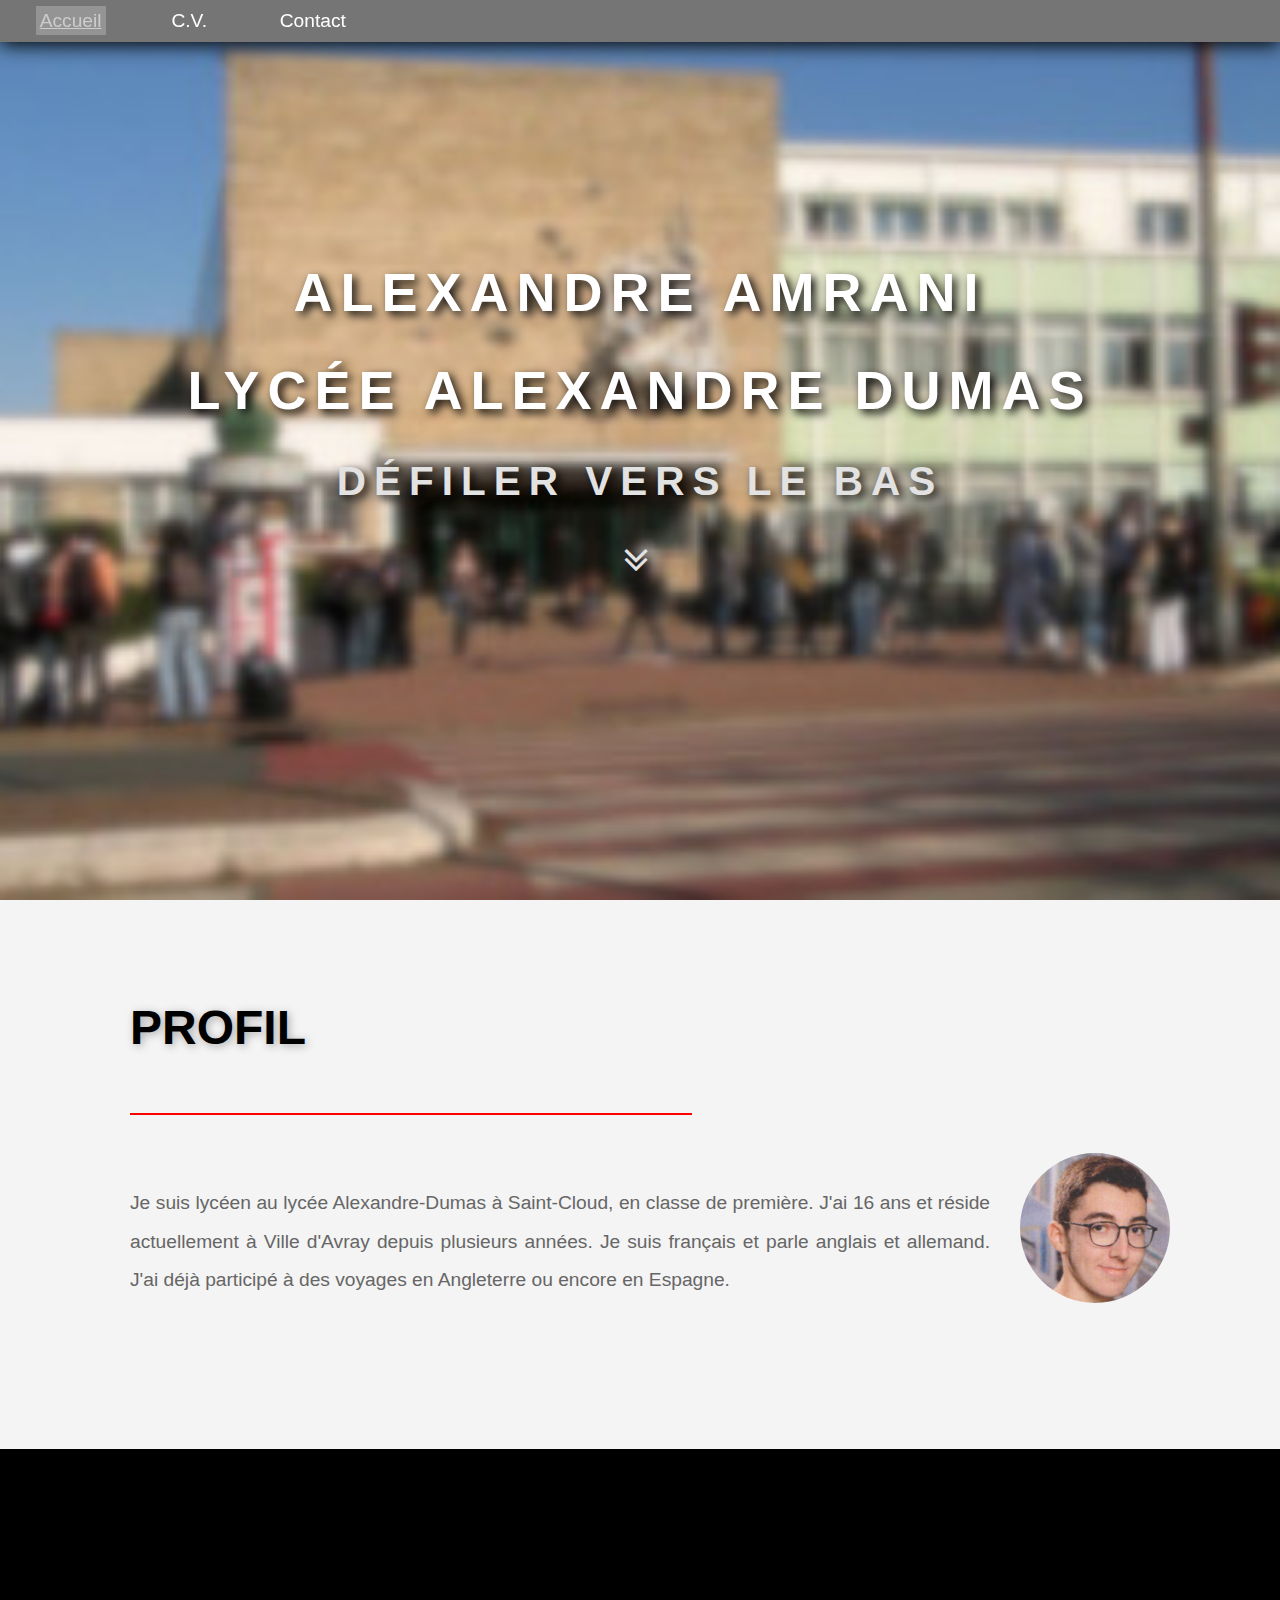
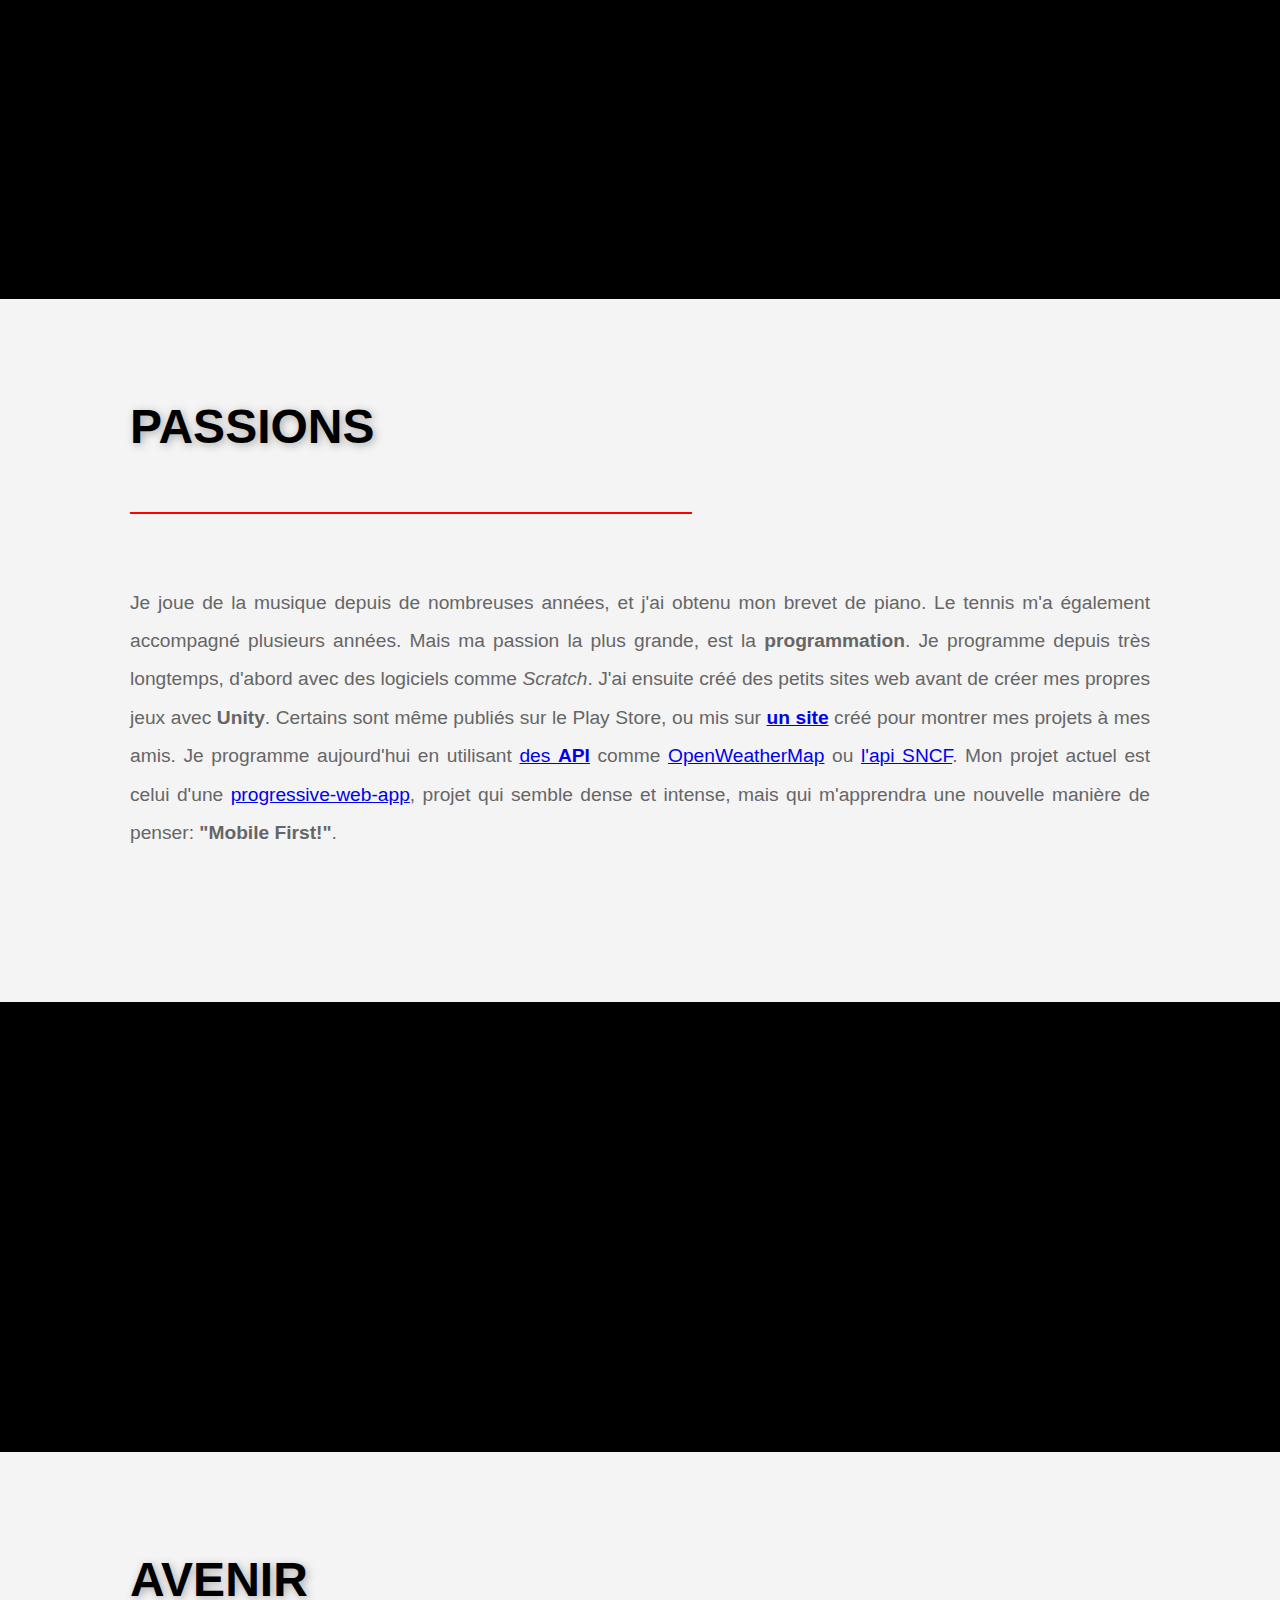
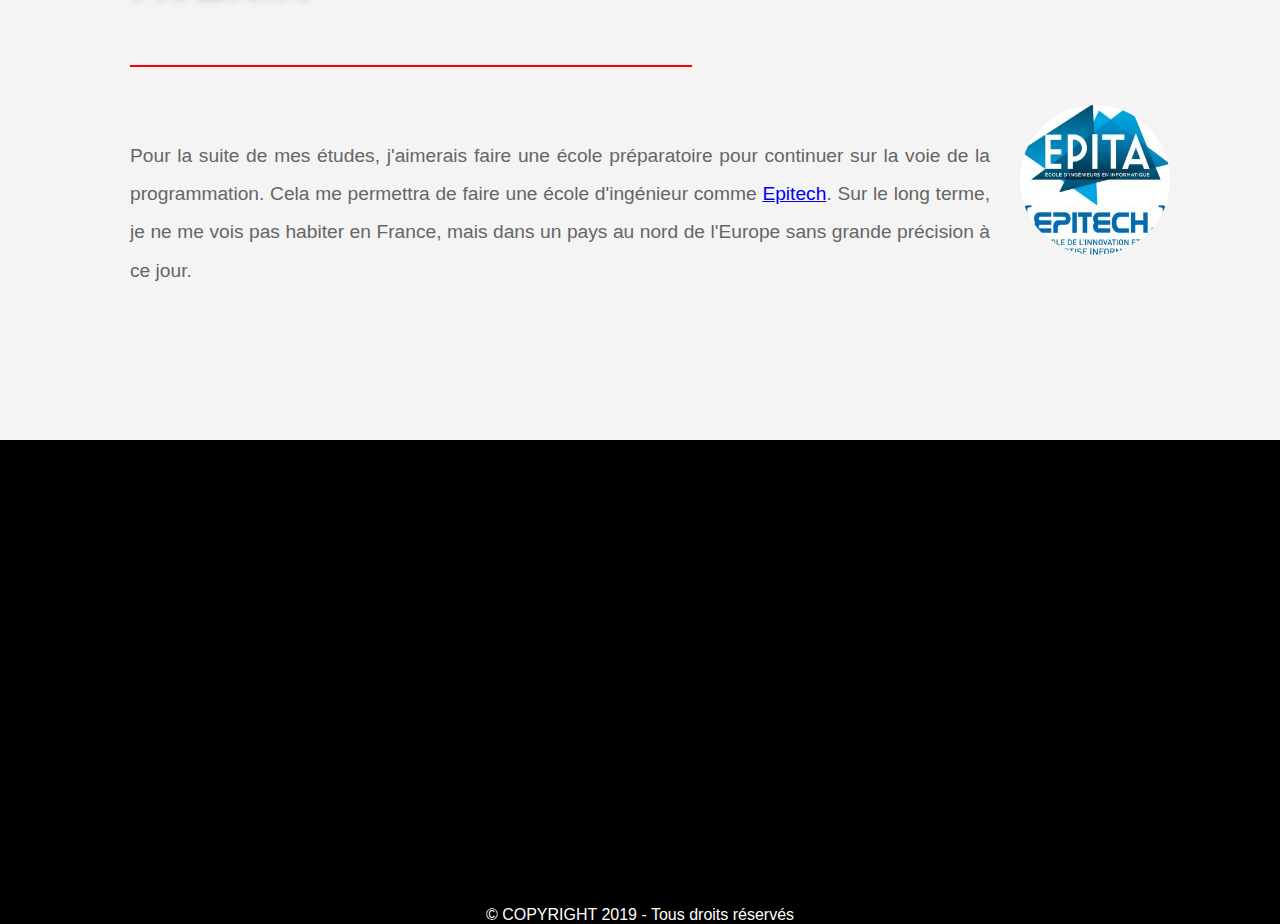
<file: index.html>
<!DOCTYPE html>
<html lang="fr">
    <head>
        <meta http-equiv="Content-Type" content="text/html;charset=UTF-8">
        <meta name="viewport" content="width=device-width">
        <link rel="stylesheet" href="./css/style.css">
        <link rel="icon" href="./images/icon.ico">
        <title>Alexandre Amrani</title>
    </head>
    <body>
        <div class="mapage">
            <nav>
                <ul>
                    <li><a href="./index.html" class="active">Accueil</a></li>
                    <li><a href="./cv.html">C.V.</a></li>
                    <li><a href="./contacts.html">Contact</a></li>
                </ul>
            </nav>

            <div class="img img1">
                <div class="ptext">
                    <h1>Alexandre Amrani</h1>
                    <h1>Lycée Alexandre Dumas</h1>
                    <h2>Défiler vers le bas</h2>
                    <h2>&nbsp;<i class="fa fa-angle-double-down"></i>&nbsp;</h2>
                </div>
            </div>

            <div class="section section-lu">
                <h3>Profil</h3>
                <hr>
                <img src="./images/moi.png" alt="Ma Photo" class="droite">
                <p>
                    Je suis lycéen au lycée Alexandre-Dumas à Saint-Cloud, en classe de première.
                    J'ai 16 ans et réside actuellement à Ville d'Avray depuis plusieurs années.
                    Je suis français et parle anglais et allemand.
                    J'ai déjà participé à des voyages en Angleterre ou encore en Espagne.
                </p>
            </div>

            <div class="img img2">
            </div>

            <div class="section section-lu">
                <h3>Passions</h3>
                <hr>
                <p>
                    Je joue de la musique depuis de nombreuses années,
                    et j'ai obtenu mon brevet de piano.
                    Le tennis m'a également accompagné plusieurs années.
                    Mais ma passion la plus grande, est la <strong>programmation</strong>.
                    Je programme depuis très longtemps, d'abord avec
                    des logiciels comme <i>Scratch</i>. J'ai ensuite créé
                    des petits sites web avant de créer mes propres jeux avec
                    <strong>Unity</strong>. Certains sont même publiés sur le Play Store,
                    ou mis sur <a href="https://alexandre.amrani.fr"><strong>un site</strong></a>
                    créé pour montrer mes projets à mes amis.
                    Je programme aujourd'hui en utilisant
                    <a href="https://openclassrooms.com/fr/courses/3449001-utilisez-des-api-rest-dans-vos-projets-web/3449008-quest-ce-quune-api">
                        des <strong>API</strong></a> comme
                    <a href="https://openweathermap.org">OpenWeatherMap</a>
                    ou <a href="https://www.digital.sncf.com/startup/api">
                    l'api SNCF</a>. Mon projet actuel est celui d'une
                    <a href="https://developers.google.com/web/progressive-web-apps">
                        progressive-web-app</a>, projet qui semble dense et intense,
                    mais qui m'apprendra une nouvelle manière de penser: <strong>"Mobile First!"</strong>.
                </p>
            </div>

            <div class="img img3">
            </div>

            <div class="section section-lu">
                <h3>Avenir</h3>
                <hr>
                <img src="./images/epitech.jpg" alt="École d'ingénieur" class="droite">
                <p>
                    Pour la suite de mes études, j'aimerais faire une école préparatoire
                    pour continuer sur la voie de la programmation. Cela me permettra
                    de faire une école d'ingénieur comme <a href="https://www.epitech.eu/fr/">
                    Epitech</a>. Sur le long terme, je ne me vois pas habiter en France,
                    mais dans un pays au nord de l'Europe sans grande précision à ce jour.
                </p>
            </div>

            <div class="img img4">
            </div>

            <footer class="credits">
                <p>© COPYRIGHT 2019 - Tous droits réservés</p>
            </footer>
        </div>


    </body>
</html>
</file>
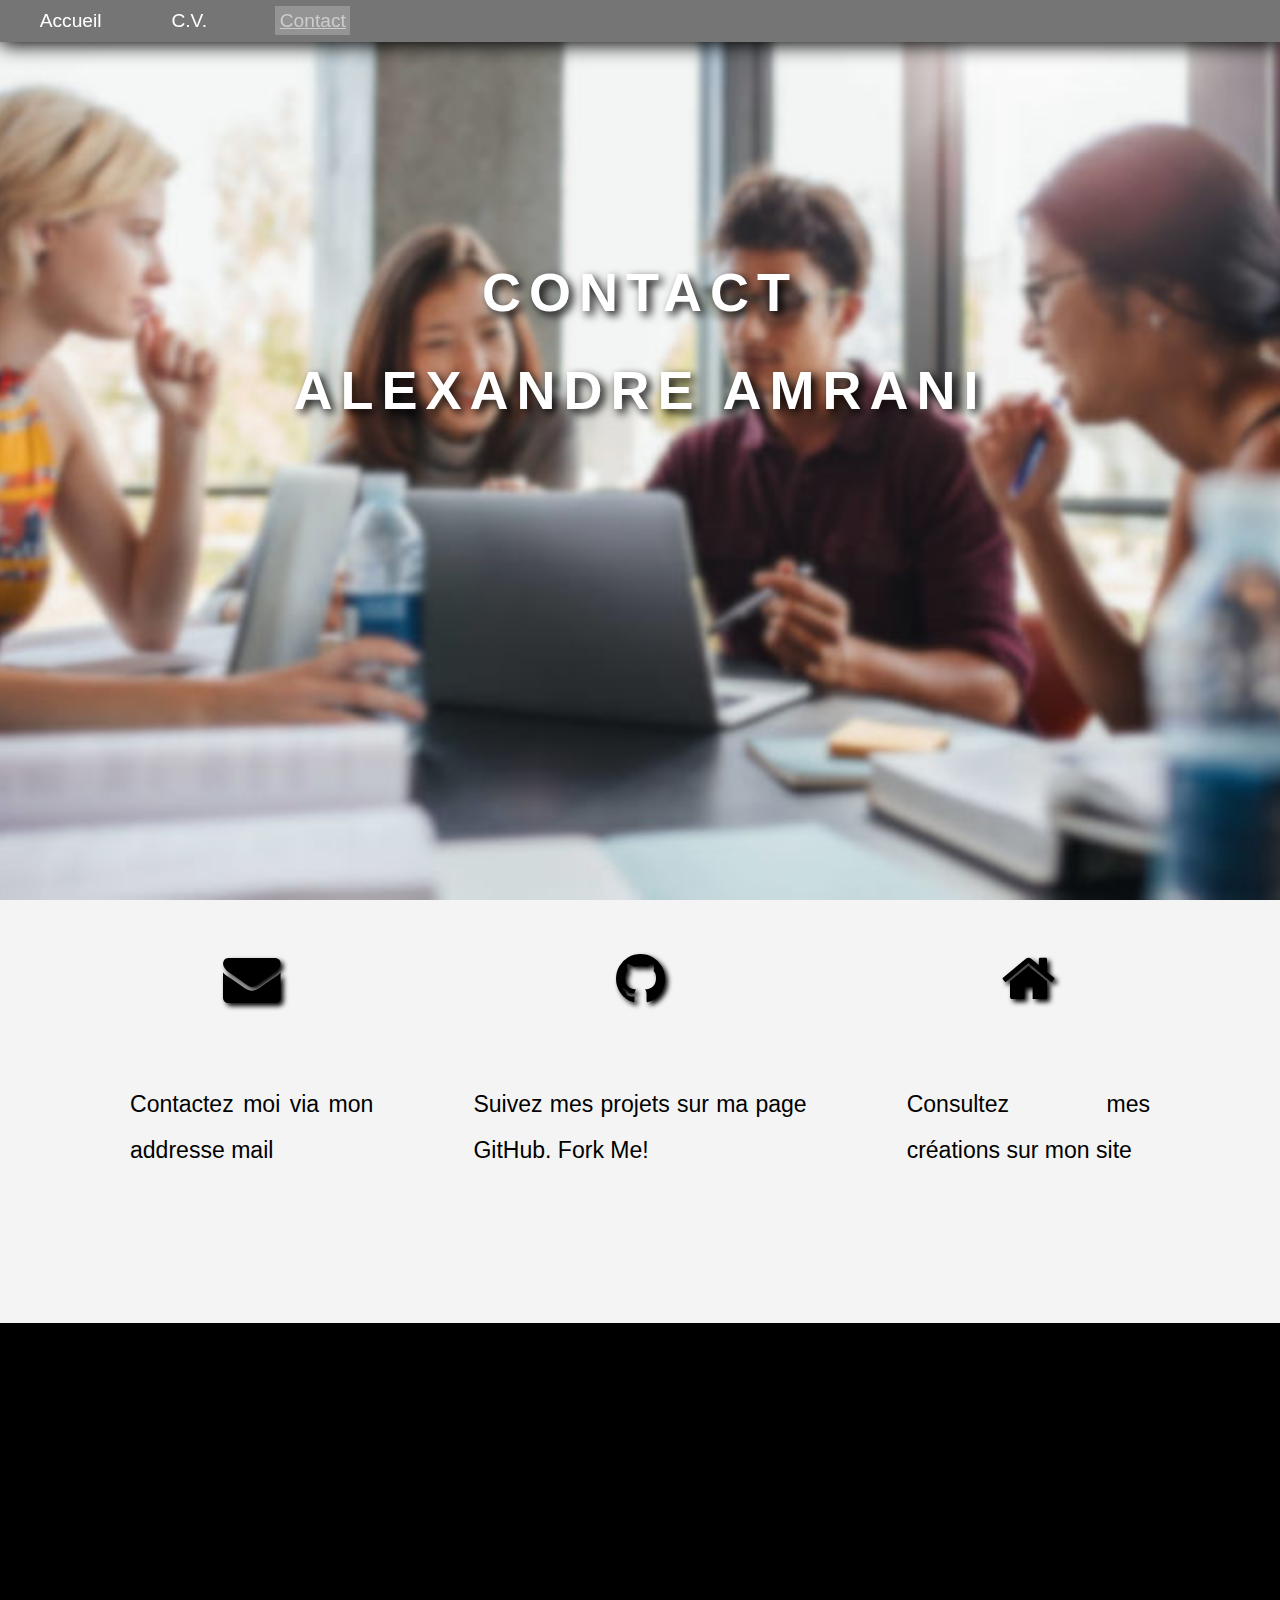
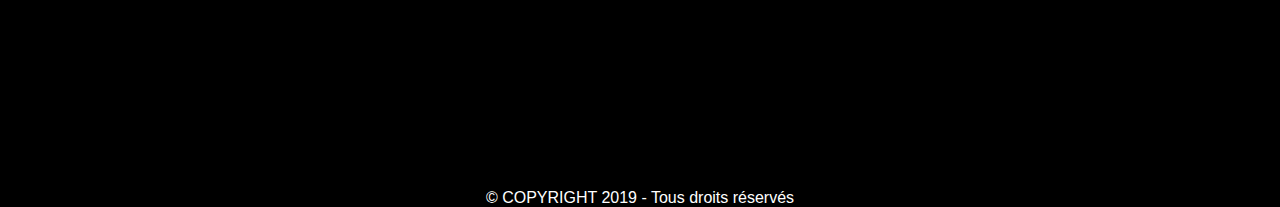
<file: contacts.html>
<!DOCTYPE html>
<html lang="fr">
    <head>
        <meta http-equiv="Content-Type" content="text/html;charset=UTF-8">
        <meta name="viewport" content="width=device-width">
        <link rel="stylesheet" href="./css/style.css">
        <link rel="icon" href="./images/icon.ico">
        <title>Alexandre Amrani</title>
    </head>
    <body>
        <div class="mapage">
            <nav>
                <ul>
                    <li><a href="./index.html">Accueil</a></li>
                    <li><a href="./cv.html">C.V.</a></li>
                    <li><a href="./contacts.html" class="active">Contact</a></li>
                </ul>
            </nav>

            <div class="img img1_contact">
                <div class="ptext">
                    <h1>Contact</h1>
                    <h1>Alexandre Amrani</h1>
                </div>
            </div>

            <div class="section section-lu">
                <div class="conteneur_contacts">
                    <ul class="contacts_liste">
                        <li><a href="mailto:alexandre@amrani.fr"><i class="fa fa-envelope fa-3x"></i>
                            <p>Contactez moi via mon addresse mail</p></a></li>
                        <li><a href="https://github.com/4l3x4ndre"><i class="fa fa-github fa-3x"></i>
                            <p>Suivez mes projets sur ma page GitHub. Fork Me!</p></a></li>
                        <li><a href="https://alexandre.amrani.fr"><i class="fa fa-home fa-3x"></i>
                            <p>Consultez mes créations sur mon site</p></a></li>
                    </ul>
                </div>
            </div>

            <div class="img img2_contact">
            </div>

            <footer class="credits">
                <p>© COPYRIGHT 2019 - Tous droits réservés</p>
            </footer>
        </div>
    </body>
</html>
</file>
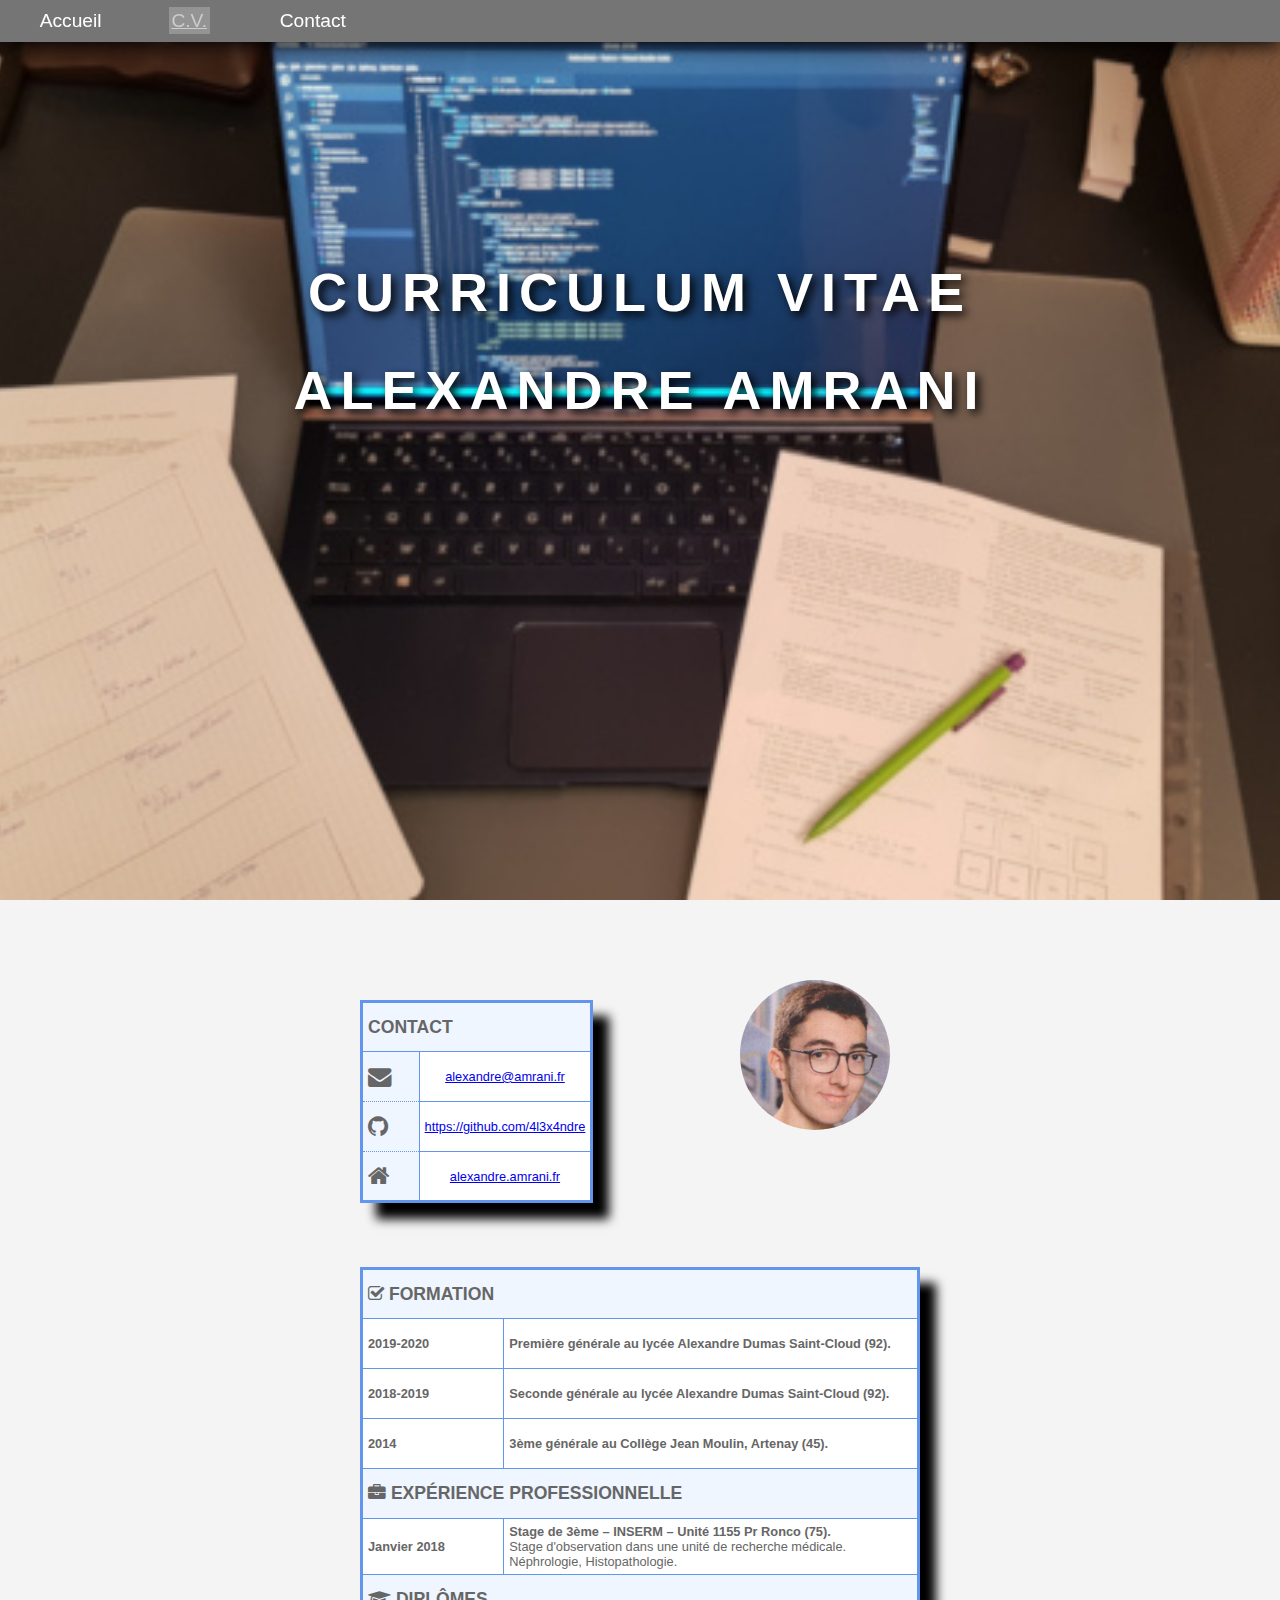
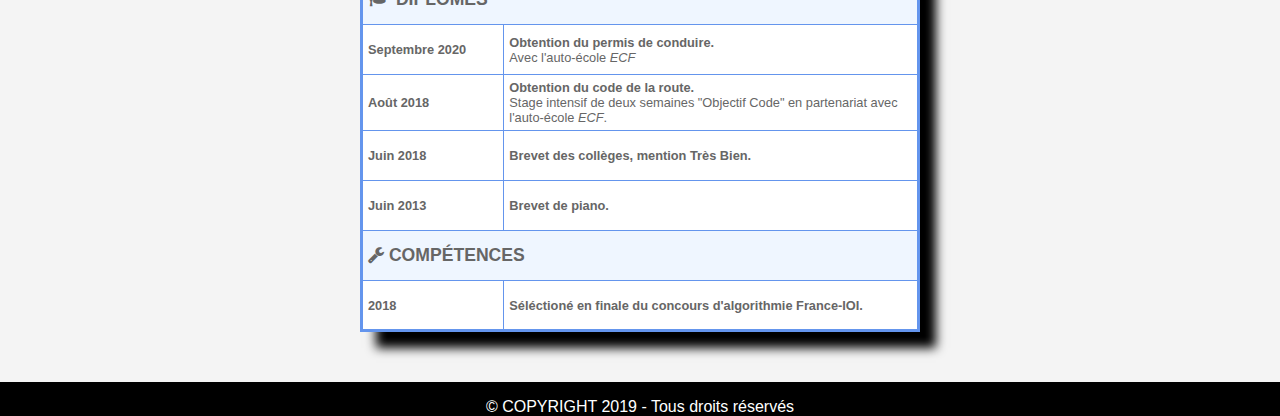
<file: cv.html>
<!DOCTYPE html>
<html lang="fr">
    <head>
        <meta http-equiv="Content-Type" content="text/html;charset=UTF-8">
        <meta name="viewport" content="width=device-width">
        <link rel="stylesheet" href="./css/style.css">
        <link rel="icon" href="./images/icon.ico">
        <title>Alexandre Amrani</title>
    </head>
    <body>
        <div class="mapage">
            <nav>
                <ul>
                    <li><a href="./index.html">Accueil</a></li>
                    <li><a href="./cv.html" class="active">C.V.</a></li>
                    <li><a href="./contacts.html">Contact</a></li>
                </ul>
            </nav>

            <div class="img img1_cv">
                <div class="ptext">
                    <h1>Curriculum Vitae</h1>
                    <h1>Alexandre Amrani</h1>
                </div>
            </div>

            <div class="section section-lu">
                <div class="conteneur">
                    <div class="tableau1">

                        <img src="./images/moi.png" alt="Ma photo" class="ma_photo_cv">

                        <table class="tab1">
                            <thead>
                            <tr>
                                <th colspan="2">Contact</th>
                            </tr>
                            </thead>
                            <tbody>
                            <tr>
                                <th><i class="fa fa-envelope fa-lg"></i></th>
                                <td>

                                    <a href="mailto:alexandre@amrani.fr">alexandre@amrani.fr</a></td>
                            </tr>
                            <tr>
                                <th><i class="fa fa-github fa-lg"></i></th>
                                <td><a href="https://github.com/4l3x4ndre">https://github.com/4l3x4ndre</a></td>
                            </tr>
                            <tr>
                                <th><i class="fa fa-home fa-lg"></i></th>
                                <td><a href="https://alexandre.amrani.fr">alexandre.amrani.fr</a></td>
                            </tr>
                            </tbody>
                        </table>
                    </div>

                    <table>
                        <tbody>
                        <tr>
                            <th colspan="2">
                                <i class="fa fa-check-square-o" aria-hidden="true"></i>
                                Formation
                            </th>
                        </tr>
                        <tr>
                            <td><strong>2019-2020</strong></td>
                            <td><strong>Première générale au lycée Alexandre Dumas Saint-Cloud (92).</strong></td>
                        </tr>
                        <tr>
                            <td><strong>2018-2019</strong></td>
                            <td><strong>Seconde générale au lycée Alexandre Dumas Saint-Cloud (92).</strong></td>
                        </tr>

                        <tr>
                            <td><strong>2014</strong></td>
                            <td><strong>3ème générale au Collège Jean Moulin, Artenay (45).</strong></td>
                        </tr>


                        <tr>
                            <th colspan="2">
                                <i class="fa fa-briefcase" aria-hidden="true"></i>
                                Expérience Professionnelle
                            </th>
                        </tr>

                        <tr>
                            <td><strong>Janvier 2018</strong></td>
                            <td><strong>Stage de 3ème – INSERM – Unité 1155 Pr Ronco (75).</strong><br>
                                Stage d'observation dans une unité de recherche médicale.
                                Néphrologie, Histopathologie.</td>
                        </tr>


                        <tr>
                            <th colspan="2">
                                <i class="fa fa-graduation-cap" aria-hidden="true"></i>
                                Diplômes
                            </th>
                        </tr>

                        <tr>

                            <td><strong>Septembre 2020</strong></td>
                            <td><strong>Obtention du permis de conduire.</strong><br>
                                Avec l'auto-école <i>ECF</i></td>
                        </tr>

                        <tr>

                            <td><strong>Août 2018</strong></td>
                            <td><strong>Obtention du code de la route.</strong><br>
                                Stage intensif de deux semaines "Objectif Code" en
                                partenariat avec l'auto-école <i>ECF</i>.</td>
                        </tr>

                        <tr>

                            <td><strong>Juin 2018</strong></td>
                            <td><strong>Brevet des collèges, mention Très Bien.</strong><br></td>
                        </tr>

                        <tr>
                            <td><strong>Juin 2013</strong></td>
                            <td><strong>Brevet de piano.</strong></td>
                        </tr>


                        <tr>
                            <th colspan="2">
                                <i class="fa fa-wrench" aria-hidden="true"></i>
                                Compétences
                            </th>
                        </tr>

                        <tr>
                            <td rowspan="1"><strong>2018</strong></td>
                            <td><strong>Séléctioné en finale du concours d'algorithmie France-IOI.</strong></td>
                        </tr>
                        </tbody>
                    </table>
                </div>
            </div>

            <footer class="credits">
                <p>© COPYRIGHT 2019 - Tous droits réservés</p>
            </footer>

        </div>

    </body>
</html>
</file>
<file: css/style.css>
@media screen and (min-width: 720px){
    .section {
        padding: 50px 80px;
    }

    .section p {
        margin-bottom: 50px;
    }

    .ptext {
        top: 25%;
        height: 100%;
    }

    .conteneur {
        width: 50%;
        margin: 0 auto;
    }

    .tab1 {
        margin: 50px 0;
    }

    .ma_photo_cv {
        float: right;
    }
}

@media screen and (max-width: 719px) {
    .section {
        padding: 0;
    }

    .section p {
        margin-bottom: 0;
    }

    .ptext {
        top: 15%;
    }

    h1 {
        font-size: 100%;
        margin-top: 10%;
    }
    h2 {
        font-size: 100%;
        margin-top: 5%;
    }

    .contacts_liste {
        padding: 10%;
        display: inline-block;
    }

    .conteneur {
        width: 100%;
        margin: 0 auto;
    }

    .tab1 {
        margin: 10% auto;
    }

    .tableau1 {
        text-align: center;
    }

}

body, html {
    height: 100%;
    margin: 0;
    font-family: "Lato", sans-serif;
    font-weight: 400;
    color: #666;
    background-color: black;
}

.mapage {
    height: 100%;
    margin: 0%;
    color: #666;
}

footer {
    width: 100%;
    background-color: black;
    color: white;
    bottom: 0;
    text-align: center;
}

h1 {
    color: white;
    text-shadow: 4px 4px 10px black;
    position: relative;
    top: 0;

    animation-duration: 4s;
    animation-name: fade_in;
    animation-iteration-count: 1;
    animation-direction: normal;
}

h2 {
    animation-duration: 2s;
    animation-name: descendre_anim, fade_in;
    animation-iteration-count: infinite;
    animation-direction: alternate;
    color: rgb(226, 226, 226);
    text-shadow: 4px 4px 10px black;
    position: relative;
    margin-bottom: 0;
    padding-bottom: 0;
}

.fleches {
    transform: rotate(90deg);
    height: 10%;
}
@keyframes descendre_anim {
    from {
        bottom: -5%;
    }

    to {
        bottom: -20%;
    }
}
@keyframes fade_in {
    0% {
        opacity: 0;
    }
    100% {
        opacity: 1;
    }
}

h3 {
    text-transform: uppercase;
    font-size: 3em;
    color: black;
    font-family: sans-serif;
    width: auto;
    padding: 50px;
    margin: 0 auto;
    text-shadow: 2px 2px 8px darkgrey;
}

.section p {
    padding: 50px;
    font-family: sans-serif;
    font-size: 1.2em;
    text-align: justify;
    line-height: 200%;
}

.section hr {
    border: 1px solid red;
    width: 50%;
    margin-left: 50px;
}

/* ---- Bar de navigation / menu --- */
nav {
    /*
    display: none;
    */
    width: 100%;
    background-color: rgb(117, 117, 117);
    position: fixed;
    top: 0;
    z-index: 1000;
    box-shadow: 0 3px 20px black;
}

nav .active {
    color: rgb(204, 204, 204);
    text-decoration: underline;
    background-color: #c7c8c960;
}

ul {
    margin: 0;
    padding: 0;
    display: flex; /* affichage en ligne */
}

li {
    list-style-type: none;
    margin: 10px 2%;
    font-size: 1.2em;
}

li a {
    text-decoration: none;
    color: white;
    padding: 5%;
    margin: 10px;
    font-family: sans-serif;
}

nav li a:hover { /* Lorsque la souris passe dessus */
    color: rgb(204, 204, 204);
    border-radius: 0;
    background-color: grey;
}

/* ----- Contact ----- */

.conteneur_contacts {
    text-align: center;
    display: flex;
    align-items: center;
    justify-content: center;
}

.conteneur_contacts i {
    text-shadow: 3px 3px 5px black;
}

.conteneur_contacts li {
    margin: 0;
}

.contacts_liste a {
    color: black;
    margin: 0;
    padding: 0;
}

.contacts_liste a:hover {
    color: rgb(204, 204, 204);
    border-radius: 0;
}


/* ----- CV ----- */

.tab1 td {
    text-align: center;
}

.tableau1 {
    width: 100%;
    margin-bottom: 10px;
    display: inline-block;

    position: relative;
}

table {
    border: 3px solid #6495ed;
    border-collapse: collapse;
    box-shadow: 16px 16px 10px black;
    font-family: sans-serif, monospace;
}

thead {
    background-color: #D0E3FA;
    border: 1px solid #6495ed;
    font-family: sans-serif, monospace;
}

tbody {
    background-color: #FFFFFF;
    border: 1px solid #6495ed;
    font-family: sans-serif, monospace;
}

th {
    font-family: sans-serif, monospace;
    border: 1px dotted #6495ed;
    padding: 5px;
    background-color: #EFF6FF;
    width: 25%;
    text-align: left;
    font-size: 1.1em;
    text-transform: uppercase;
}

td {
    font-family: sans-serif;
    font-size: 80%;
    border: 1px solid #6495ed;
    padding: 5px;
    text-align: left;
}

tr {
    height: 50px;
}


/* ----- Page ----- */

.img{
    position: relative;
    background-position: center;
    background-size: cover;
    background-repeat: no-repeat;
    background-attachment: fixed;
}

.img1 {
    background-image: url('../images/lycee.jpg');
    min-height: 100%;
}
.img1_contact {
    background-image: url("../images/travail.jpg");
    min-height: 100%;
}
.img1_cv {
    background-image: url("../images/bureau.jpg");
    min-height: 100%;
}

.img2 {
    background-image: url('../images/cours.jpg');
    min-height: 50%;
}
.img2_contact {
    background-image: url("../images/pc.jpg");
    min-height: 50%;
}

.img3 {
    background-image: url('../images/piano.jpg');
    min-height: 50%;
}

.img4 {
    background-image: url('../images/dev.jpg');
    min-height: 50%;
}

.section {
    box-shadow: 0 -20px 10px black;
    text-align: left;
}

.section-lu {
    background-color: #f4f4f4;
    color: #666;
}

.section-sombre {
    background-color: #282e34;
    color: #ddd;
}

.ptext {
    position: absolute;
    width: 100%;
    height: auto;
    text-align: center;
    color: #000;
    font-size: 27px;
    letter-spacing: 8px;
    text-transform: uppercase;;
}

.ptext .trans {
    color: #fff;
    padding: 20px;
}

.ptext .border {
    background-color: #757575;
    color: #fff;
    padding: 20px;
}

.droite {
    float: right;
    clear: left;
}

.section img {
    height: 150px;
    width: 150px;
    padding: 30px;
    border-radius: 50%;
}

/*Copié depuis https://fontawesome.com/v4.7.0/get-started/*/
/*!
 *  Font Awesome 4.7.0 by @davegandy - http://fontawesome.io - @fontawesome
 *  License - http://fontawesome.io/license (Font: SIL OFL 1.1, CSS: MIT License)
 */

@font-face {
    font-family: 'FontAwesome';
    src: url('../fonts/fontawesome-webfont.eot?v=4.7.0');
    src: url('../fonts/fontawesome-webfont.eot?#iefix&v=4.7.0') format('embedded-opentype'),
    url('../fonts/fontawesome-webfont.woff2?v=4.7.0') format('woff2'),
    url('../fonts/fontawesome-webfont.woff?v=4.7.0') format('woff'),
    url('../fonts/fontawesome-webfont.ttf?v=4.7.0') format('truetype'),
    url('../fonts/fontawesome-webfont.svg?v=4.7.0#fontawesomeregular') format('svg');
    font-weight: normal;
    font-style: normal;
}
.fa {
    display: inline-block;
    font: normal normal normal 14px/1 FontAwesome, sans-serif;
    font-size: inherit;
    text-rendering: auto;
}

.fa-envelope:before {
    content: "\f0e0";
}

.fa-github:before {
    content: "\f09b";
}

.fa-home:before {
    content: "\f015";
}

.fa-briefcase:before {
    content: "\f0b1";
}

.fa-graduation-cap:before {
    content: "\f19d";
}

.fa-arrow-down:before {
    content: "\f063";
}

.fa-angle-double-down:before {
    content: "\f103";
}

.fa-lg {
    font-size: 1.33333333em;
    line-height: .75em;
    vertical-align: -15%;
}

.fa-check-square-o:before {
    content: "\f046";
}

.fa-wrench:before {
    content: "\f0ad";
}

.fa-3x {
    font-size: 3em;
}
</file>
